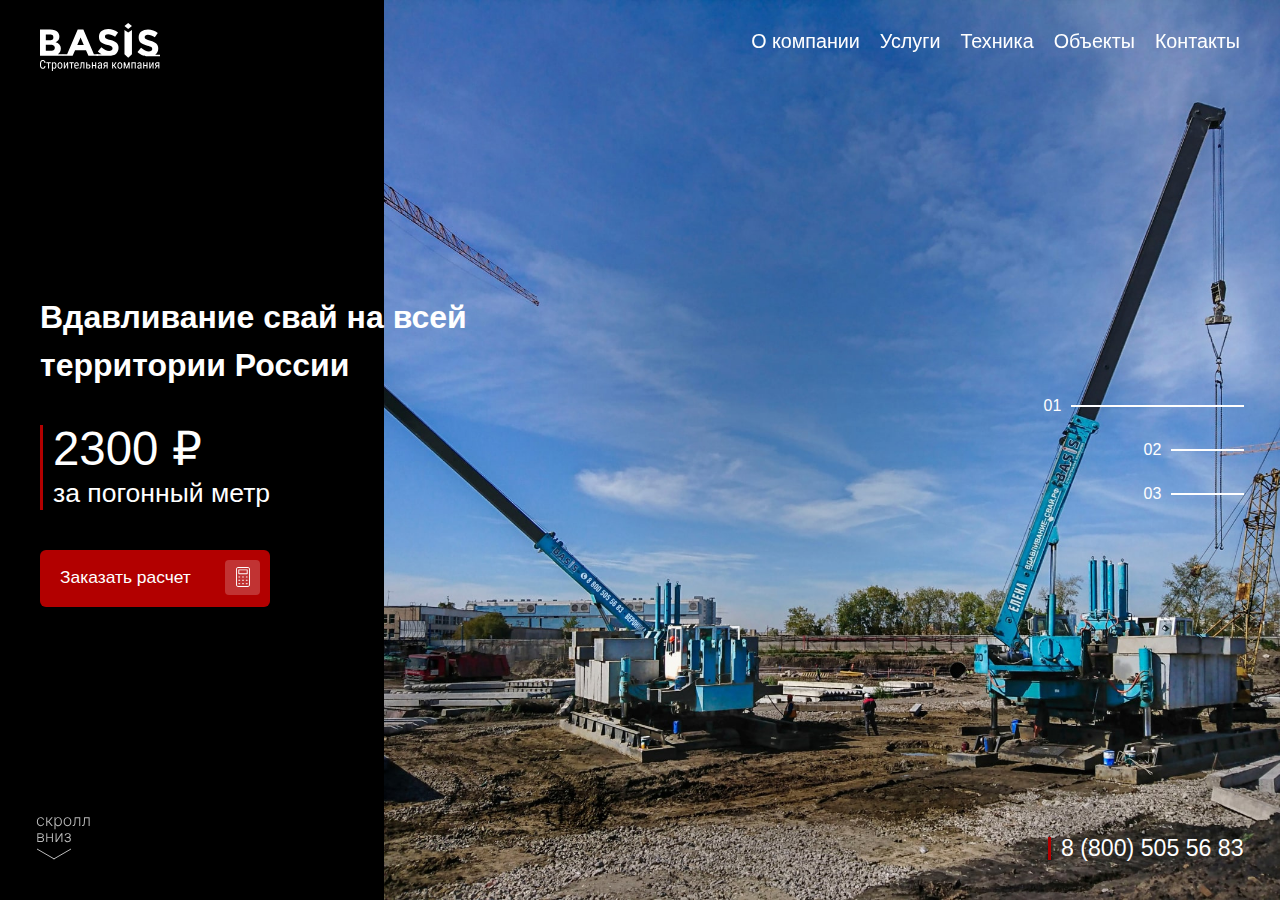
<file: index.html>
<!DOCTYPE html> 
<html lang="en"> 
    <head> 
        <meta charset="utf-8"> 
        <meta http-equiv="X-UA-Compatible" content="IE=edge"> 
        <meta name="viewport" content="width=device-width, initial-scale=1"> 
        <meta name="description" content=""> 
        <meta name="author" content=""> 
        <title>Basis</title>         
        <link href="css/custom-reset.css" rel="stylesheet" type="text/css">
        <link href="css/base.css" rel="stylesheet" type="text/css">
        <link href="css/style.css" rel="stylesheet" type="text/css">
        <link rel="stylesheet" href="https://fonts.googleapis.com/css?family=Inter+Tight:400,900,800,700,600,500&display=swap">
        <link href="css/adaptive.css" rel="stylesheet" type="text/css">
    </head>     
    <body>
        <header>
            <div class="container header__container">
                <a href="" class="logo"><img src="img/logotype-basis.svg" class="logo__img"></a>
                <input type="checkbox" id="nav-toggle">
                <label for="nav-toggle" class="nav-toggle-label">
                    <span></span>
                </label>
                <nav>
                    <ul>
                        <li><a href="#">О компании</a>
                        </li>
                        <li><a href="#">Услуги</a>
                        </li>
                        <li><a href="#">Техника</a>
                        </li>
                        <li><a href="#">Объекты</a>
                        </li>
                        <li><a href="#">Контакты</a>
                        </li>
                    </ul>
                </nav>
            </div>
        </header>
        <main>
            <section class="hero">
                <div class="container hero__container">
                    <div class="hero__col">
                        <div class="hero__content">
                            <h1>Вдавливание свай на всей территории России</h1>
                            <div class="hero__content-inner">
                                <div class="price-wrap">
                                    <p>2300 ₽</p>
                                    <span>за погонный метр</span>
                                </div>
                                <a href="" class="primary-btn">Заказать расчет<img src="img/calc-icon.svg"></a>
                            </div>
                        </div>
                    </div>
                    <div class="hero__img">
</div>
                </div>
                <div class="slider__nav">
                    <div class="slider__nav-line slider__nav-line--active">
                        <span>01</span>
                        <div class="nav-line"></div>
                    </div>
                    <div class="slider__nav-line">
                        <span>02</span>
                        <div class="nav-line"></div>
                    </div>
                    <div class="slider__nav-line">
                        <span>03</span>
                        <div class="nav-line"></div>
                    </div>
                </div>
                <div class="hero__phone-wrap">
                    <img src="img/arrow-down.svg" class="arrow-down">
                    <a href="" class="phone">8 (800) 505 56 83</a>
                </div>
            </section>
        </main>
    </body>     
</html>
</file>
<file: css/base.css>
:root {
    --clr-primary: #3A5AD2;
    --clr-secondary: #B20000;
    --clr-base-ultra-dark: #282B36;
    --clr-base-dark: #303340;
    --clr-base-normal: #969AAB;
    --clr-base-light: #BCBCBC;
    --clr-ulra-light: #DCDEE9;
    --clr-dark: #000000;
    --clr-light: #fffff;
    --trp-black-80: rgba(0, 0, 0, 0.8);
    --trp-black-60: rgba(0, 0, 0, 0.6);
    --trp-black-40: rgba(0, 0, 0, 0.4);
    --trp-black-20: rgba(0, 0, 0, 0.2);
    --trp-black-10: rgba(0, 0, 0, 0.1);
    --trp-black-5: rgba(0, 0, 0, 0.05);
    --trp-white-80: rgba(255, 255, 255, 0.8);
    --trp-white-60: rgba(255, 255, 255, 0.6);
    --trp-white-40: rgba(255, 255, 255, 0.4);
    --trp-white-20: rgba(255, 255, 255, 0.2);
    --trp-white-10: rgba(255, 255, 255, 0.1);
    --trp-white-5: rgba(255, 255, 255, 0.05);
}

.container {
	max-width: 1440px;
	margin: auto;
	height: 100%;
	padding-left: 4rem;
	padding-right: 4rem;
}
</file>
<file: css/style.css>
/* Navigation styles start here */
header {
    position: fixed;
    z-index: 999;
    width: 100%;
    height: clamp(6rem, calc(6rem + ((1vw - 0.32rem) * 3.5714)), 10rem);
}

.header__container {
    display: flex;
    align-items: center;
    justify-content: space-between;
}

.logo {
}

.logo__img {
    height: clamp(4rem, calc(4rem + ((1vw - 0.32rem) * 0.8929)), 5rem);
}

nav {
    position: absolute;
    top: 100%;
    left: 0;
    background-color: white;
    width: 100%;
    transform: scale(1,0);
    transform-origin: top;
    transition: transform 400ms ease-in-out;
    padding-top: 2rem;
    padding-bottom: 1rem;
}

nav ul {
    padding-left: clamp(1.5rem, calc(1.5rem + ((1vw - 0.32rem) * 2.2321)), 4rem);
    padding-right: clamp(1.5rem, calc(1.5rem + ((1vw - 0.32rem) * 2.2321)), 4rem);
}

nav li {
    list-style: none;
    font-size: 2.4rem;
    color: black;
    opacity: 0;
    transition: opacity 150ms ease-in-out;
    transition: color 300ms ease-in-out;
    font-size: clamp(1.8rem, calc(1.8rem + ((1vw - 0.32rem) * 0.1786)), 2rem);
    margin-bottom: 1rem;
}

nav li:hover {
    color: var(--clr-secondary);
}

#nav-toggle {
    display: none;
}

.nav-toggle-label {
    display: flex;
    align-items: center;
    cursor: pointer;
    position: relative;
    width: 4rem;
    height: 4rem;
    cursor: pointer;
    background: #2F2F2F;
    border-radius: .8rem;
}

.nav-toggle-label span {
    position: absolute;
    top: 50%;
    left: 50%;
    transform: translate(-50%, -50%);
    width: 2.8rem;
    height: .2rem;
    background: white;
    border-radius: 1rem;
    transition: 0.5s;
}

.nav-toggle-label span::before,
.nav-toggle-label span::after {
    content: '';
    position: absolute;
    width: 2.8rem;
    height: .2rem;
    background: white;
    transition: 0.5s;
    border-radius: 1rem;
}

.nav-toggle-label span::before {
    top: -1rem;
}

.nav-toggle-label span::after {
    top: 1rem;
}

#nav-toggle:checked ~ .nav-toggle-label span {
    background-color: transparent;
}

#nav-toggle:checked ~ .nav-toggle-label span::before {
    top: 0;
    transform: rotate(45deg);
}

#nav-toggle:checked ~ .nav-toggle-label span::after {
    top: 0;
    transform: rotate(135deg);
}

#nav-toggle:checked ~ nav {
    transform: scale(1,1);
}

#nav-toggle:checked ~ nav li {
    opacity: 1;
    transition: opacity 250ms ease-in-out 250ms;
}

@media (min-width: 768px) {
    .nav-toggle-label {
        display: none;
    }

    .header__container {
        display: grid;
        grid-template-columns: max-content 1fr;
    }

    nav {
        all: unset;
    }

    nav ul {
        display: flex;
        justify-content: end;
        gap: 2rem;
        padding: 0;
    }

    nav li {
        opacity: 1;
        color: white;
    }
}

/* Navigation styles end here */
.hero {
    background-color: black;
    height: 100vh;
}

.hero__container {
    padding-top: clamp(6rem, calc(6rem + ((1vw - 0.32rem) * 3.5714)), 10rem);
    display: grid;
    grid-template-columns: 1fr 1fr;
}

.hero__col {
    z-index: 100;
    display: flex;
    align-items: center;
    padding-bottom: clamp(6rem, calc(6rem + ((1vw - 0.32rem) * 3.5714)), 10rem);
}

.hero__content {
    display: flex;
    flex-direction: column;
    gap: clamp(1rem, calc(1rem + ((1vw - 0.32rem) * 2.6786)), 4rem);
    align-items: flex-start;
}

.hero__content-inner {
    display: flex;
    flex-direction: column;
    gap: clamp(2rem, calc(2rem + ((1vw - 0.32rem) * 2.6786)), 4rem);
}

.price-wrap {
    padding-left: 1rem;
    border-left: 3px solid #b20000;
    display: flex;
    flex-direction: column;
    gap: 0.5rem;
}

.price-wrap p {
    font-size: clamp(2rem, calc(2rem + ((1vw - 0.32rem) * 2.8571)), 5.2rem);
    font-weight: 500;
    line-height: 100%;
}

.price-wrap span {
    font-size: clamp(1.8rem, calc(1.8rem + ((1vw - 0.32rem) * 0.8929)), 2.8rem);
    line-height: 120%;
}

.hero__img {
    background-image: url('../img/img-1-min.jpg');
    background-size: cover;
    background-repeat: no-repeat;
    position: absolute;
    top: 0;
    bottom: 0;
    right: 0;
    min-width: 70vw;
    background-position: center center;
    display: flex;
    align-items: center;
    justify-content: flex-end;
    padding-right: 4rem;
}

.primary-btn {
    font-size: clamp(1.4rem, calc(1.4rem + ((1vw - 0.32rem) * 0.3571)), 1.8rem);
    padding: 1rem 1rem 1.2rem 2rem;
    background-color: var(--clr-secondary);
    border-radius: 6px;
    display: flex;
    align-items: center;
    justify-content: space-between;
}

.arrow-down {
    bottom: 4rem;
}

.phone {
    bottom: 0;
    right: 0;
    font-size: clamp(1.8rem, calc(1.8rem + ((1vw - 0.32rem) * 0.5357)), 2.4rem);
    border-left: 3px solid #b20000;
    padding-left: 10px;
    line-height: 100%;
}

.hero__phone-wrap {
    bottom: 4rem;
    padding-right: clamp(1.5rem, calc(1.5rem + ((1vw - 0.32rem) * 2.2321)), 4rem);
    max-width: 1440px;
    padding-left: clamp(1.5rem, calc(1.5rem + ((1vw - 0.32rem) * 2.2321)), 4rem);
    width: 100%;
    margin: auto;
    display: flex;
    position: absolute;
    left: 0;
    right: 0;
    justify-content: space-between;
    align-items: flex-end;
}

.slider__nav {
    display: flex;
    flex-direction: column;
    gap: 2rem;
    align-items: flex-end;
    position: absolute;
    left: 0;
    right: 0;
    top: 0;
    bottom: 0;
    justify-content: center;
    padding-right: clamp(1.5rem, calc(1.5rem + ((1vw - 0.32rem) * 2.2321)), 4rem);
    max-width: 1440px;
    padding-left: clamp(1.5rem, calc(1.5rem + ((1vw - 0.32rem) * 2.2321)), 4rem);
    width: 100%;
    margin: auto;
}

.slider__nav-line {
    width: 10rem;
    display: grid;
    grid-template-columns: max-content 1fr;
    align-items: center;
    gap: 1rem;
}

.nav-line {
    width: 100%;
    height: 0.2rem;
    background-color: white;
}

.slider__nav-line--active {
    width: 20rem;
}
</file>
<file: css/adaptive.css>
@media (max-width: 1024px) {
    .hero {
        position: relative;
        height: auto;
        min-height: 50rem;
    }

    .hero__col {
        padding-top: clamp(2rem, calc(2rem + ((1vw - 0.32rem) * 5.6818)), 6rem);
    }

    .hero__phone-wrap {
        display: none;
    }
}

@media (max-width: 767px) {
    .hero__container {
        grid-template-columns: 1fr;
    }

    .hero__img {
        position: static;
        width: 100%;
        height: 30rem;
    }

    .hero__col {
        padding-bottom: 4rem;
    }

    .hero__content {
        width: 100%;
    }

    .hero__content-inner {
        width: 100%;
    }

    .primary-btn {
        width: 100%;
        padding: 2rem;
    }

    .slider__nav {
        display: none;
    }
}
</file>
